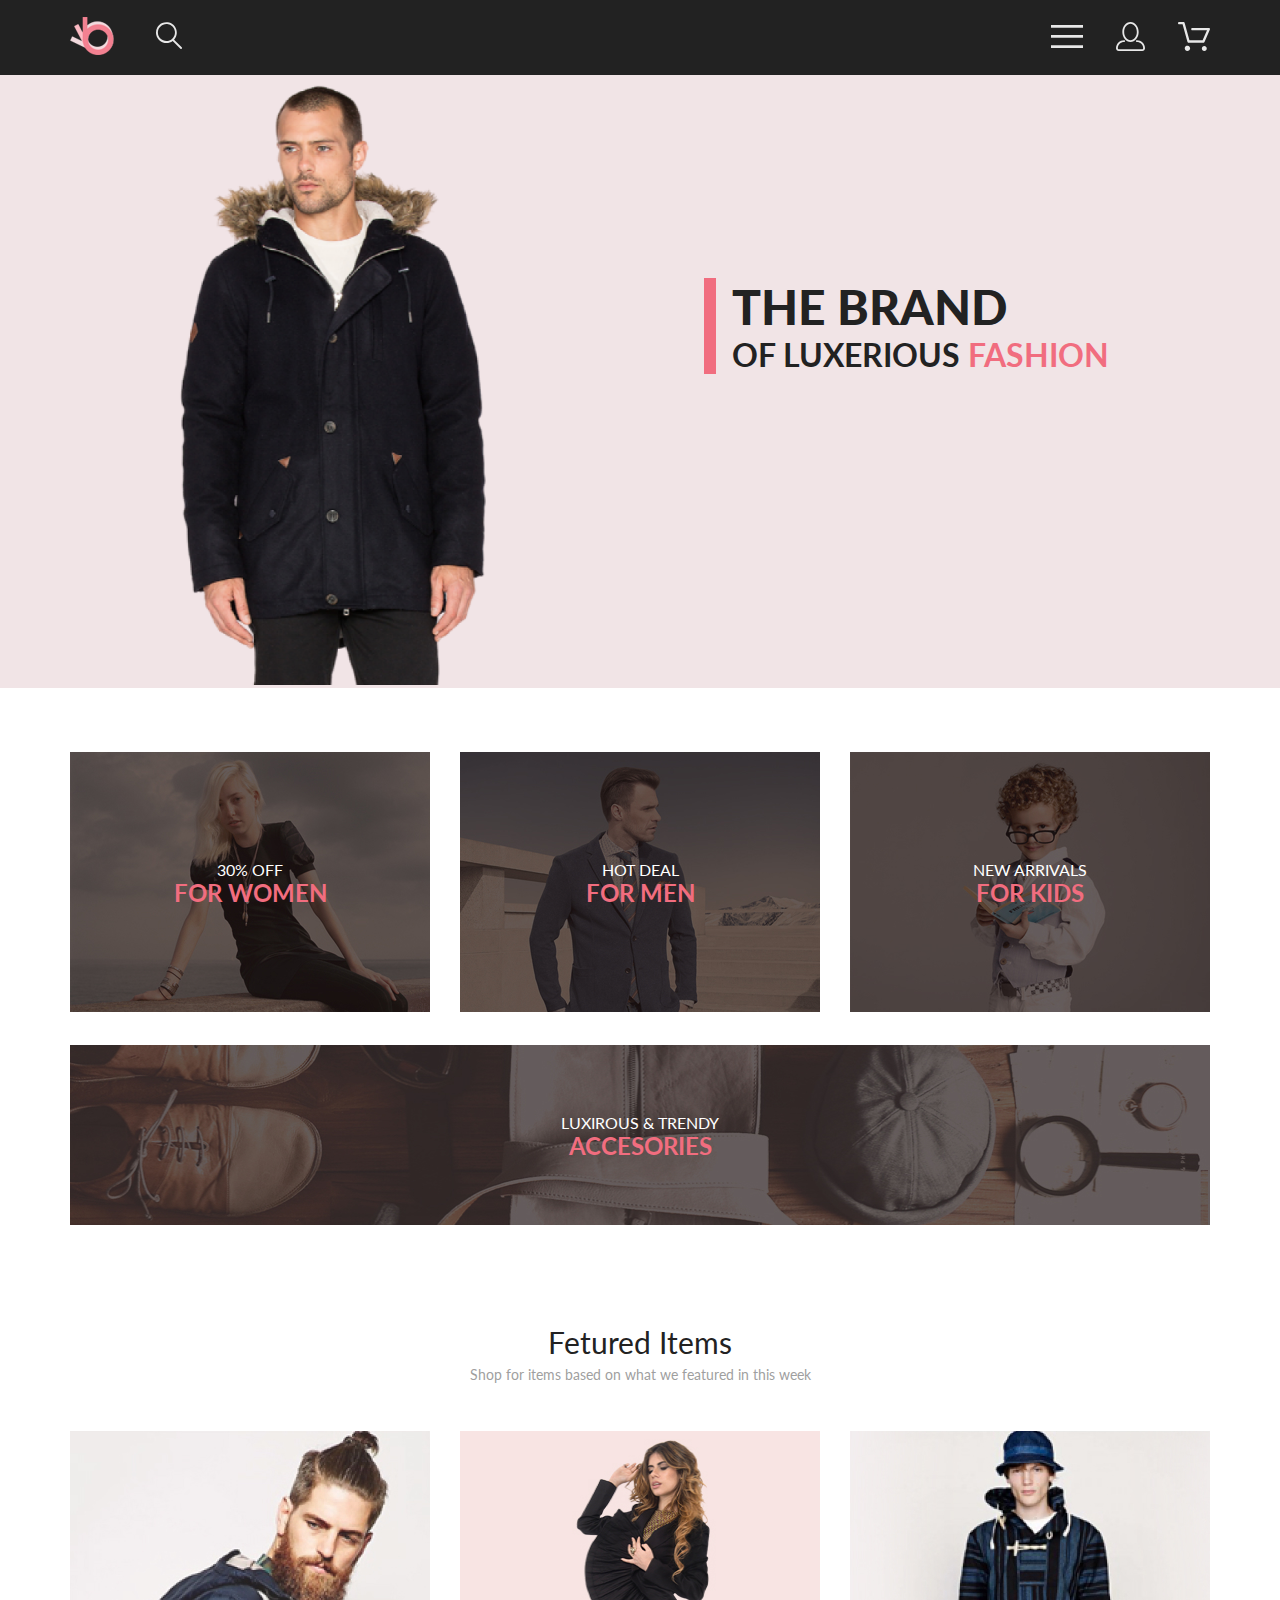
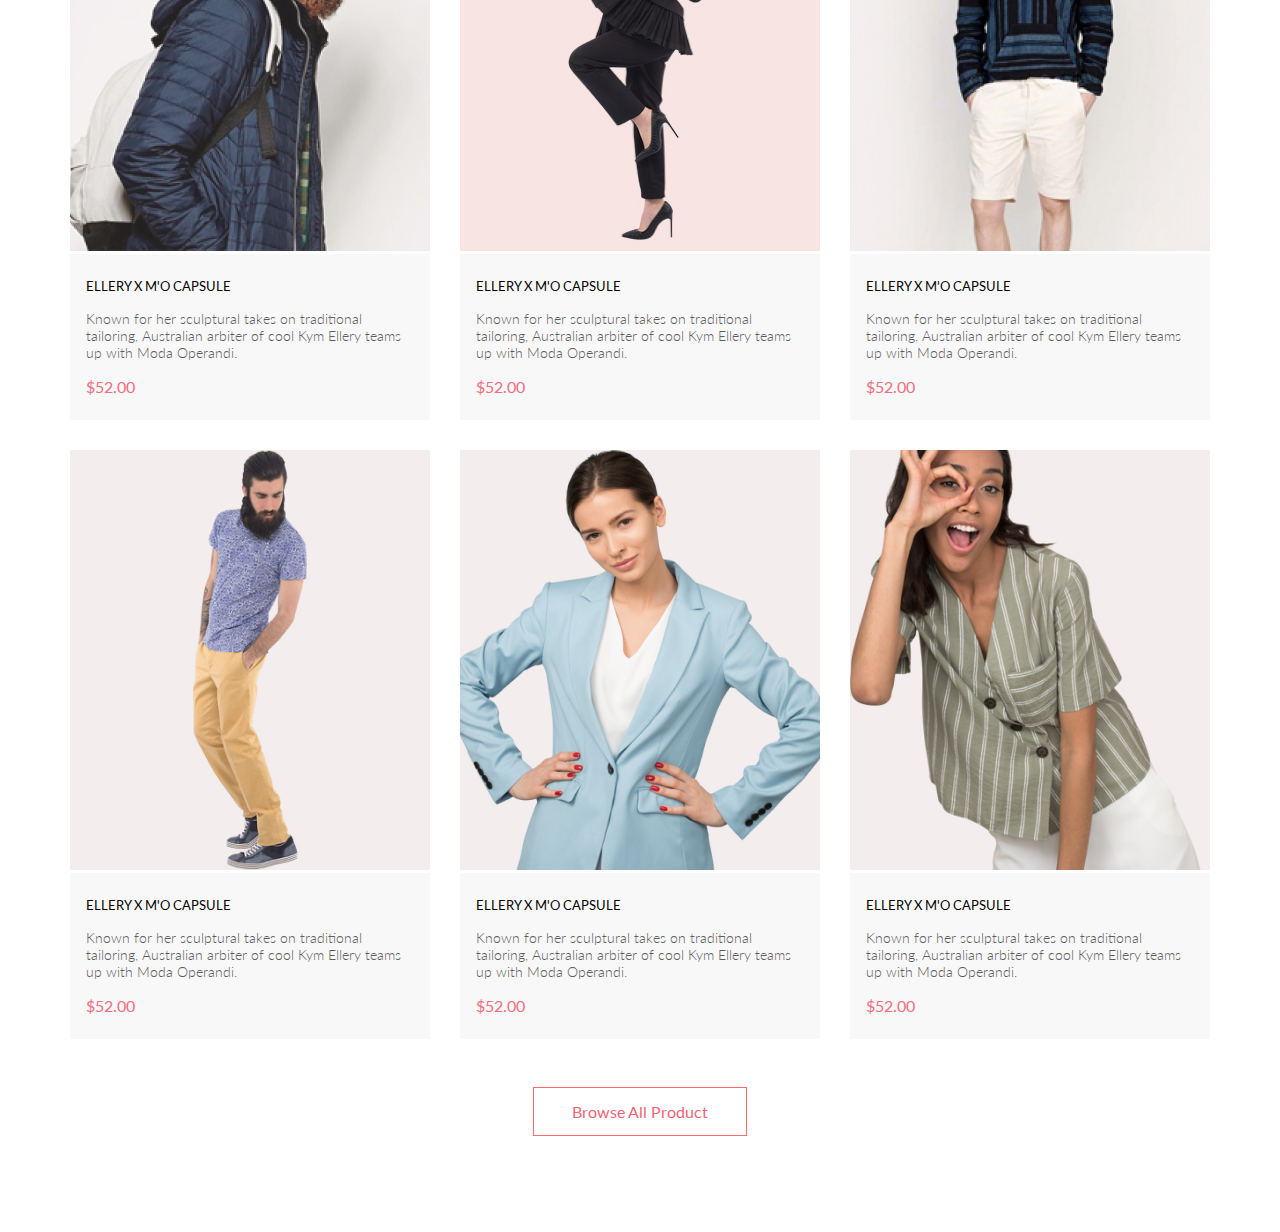
<file: index.html>
<!DOCTYPE html>
<html lang="en">

<head>
    <meta charset="UTF-8">
    <meta http-equiv="X-UA-Compatible" content="IE=edge">
    <meta name="viewport" content="width=device-width, initial-scale=1.0">
    <link rel="preconnect" href="https://fonts.googleapis.com">
    <link rel="preconnect" href="https://fonts.gstatic.com" crossorigin>
    <link href="https://fonts.googleapis.com/css2?family=Lato:wght@300;400;700;900&display=swap" rel="stylesheet">
    <title>Document</title>
    <link rel="stylesheet" href="style.css">
</head>

<body>
    <div class="header center">
        <div class="header__left">
            <a href="#"><img src="img/logo.png" alt="logo"></a>
            <a href="#"><img src="img/search.svg" alt="search"></a>
        </div>
        <div class="header__right">
            <a href="#"><img src="img/menu.svg" alt="menu"></a>
            <a href="#"><img src="img/reg.svg" alt="reg"></a>
            <a href="#"><img src="img/cart.svg" alt="cart"></a>
        </div>
    </div>

    <div class="promo center">
        <div class="promo__img">
            <img src="img/promo.png" alt="photo promo">
        </div>
        <div class="promo__content">
            <div class="promo__info">
                <h1 class="promo__title">THE BRAND</h1>
                <h2 class="promo__heading">OF LUXERIOUS <span class="promo__heading_red">FASHION</span></h2>
            </div>
        </div>
    </div>

    <div class="sale center">
        <div class="sale__item">
            <img src="img/si1.jpg" alt="sale for women">
            <div class="sale__content">
                <p class="sale__text">30% OFF</p>
                <h3 class="sale__heading">FOR WOMEN</h3>
            </div>
        </div>
        <div class="sale__item">
            <img src="img/si2.jpg" alt="sale for men">
            <div class="sale__content">
                <p class="sale__text">HOT DEAL</p>
                <h3 class="sale__heading">FOR MEN</h3>
            </div>
        </div>
        <div class="sale__item">
            <img src="img/si3.jpg" alt="sale for kids">
            <div class="sale__content">
                <p class="sale__text">NEW ARRIVALS</p>
                <h3 class="sale__heading">FOR KIDS</h3>
            </div>
        </div>
        <div class="sale__item sale__item_big">
            <img src="img/si4.jpg" alt="accesories">
            <div class="sale__content">
                <p class="sale__text">LUXIROUS & TRENDY</p>
                <h3 class="sale__heading">ACCESORIES</h3>
            </div>
        </div>
    </div>

    <div class="product center">
        <h3 class="product__heading">Fetured Items</h3>
        <p class="product__text">Shop for items based on what we featured in this week</p>
        <div class="product__goods">
            <div class="product__item">
                <div class="product__position">
                    <img class="product__img" src="img/prod1.jpg" alt="Photo 1 - featured in this week">
                    <a href="#" class="product__img_content">
                        <div class="product_add">
                            <img src="img/addcart.svg" alt="Add to Cart">
                            <div class="product_add_text">Add to Cart</div>
                        </div>
                    </a>
                </div>
                <div class="product__description">
                    <h3 class="product__item_name">ELLERY X M'O CAPSULE</h3>
                    <p class="product__item_text">Known for her sculptural takes on traditional tailoring, Australian arbiter of cool Kym Ellery teams up with Moda Operandi.</p>
                    <p class="product__item_price">$52.00</p>
                </div>
            </div>
            <div class="product__item">
                <div class="product__position">
                    <img class="product__img" src="img/prod2.jpg" alt="Photo 2 - featured in this week">
                    <a href="#" class="product__img_content">
                        <div class="product_add">
                            <img src="img/addcart.svg" alt="Add to Cart">
                            <div class="product_add_text">Add to Cart</div>
                        </div>
                    </a>
                </div>
                <div class="product__description">
                    <h3 class="product__item_name">ELLERY X M'O CAPSULE</h3>
                    <p class="product__item_text">Known for her sculptural takes on traditional tailoring, Australian arbiter of cool Kym Ellery teams up with Moda Operandi.</p>
                    <p class="product__item_price">$52.00</p>
                </div>
            </div>
            <div class="product__item">
                <div class="product__position">
                    <img class="product__img" src="img/prod3.jpg" alt="Photo 3 - featured in this week">
                    <a href="#" class="product__img_content">
                        <div class="product_add">
                            <img src="img/addcart.svg" alt="Add to Cart">
                            <div class="product_add_text">Add to Cart</div>
                        </div>
                    </a>
                </div>
                <div class="product__description">
                    <h3 class="product__item_name">ELLERY X M'O CAPSULE</h3>
                    <p class="product__item_text">Known for her sculptural takes on traditional tailoring, Australian arbiter of cool Kym Ellery teams up with Moda Operandi.</p>
                    <p class="product__item_price">$52.00</p>
                </div>
            </div>
            <div class="product__item">
                <div class="product__position">
                    <img class="product__img" src="img/prod4.jpg" alt="Photo 4 - featured in this week">
                    <a href="#" class="product__img_content">
                        <div class="product_add">
                            <img src="img/addcart.svg" alt="Add to Cart">
                            <div class="product_add_text">Add to Cart</div>
                        </div>
                    </a>
                </div>
                <div class="product__description">
                    <h3 class="product__item_name">ELLERY X M'O CAPSULE</h3>
                    <p class="product__item_text">Known for her sculptural takes on traditional tailoring, Australian arbiter of cool Kym Ellery teams up with Moda Operandi.</p>
                    <p class="product__item_price">$52.00</p>
                </div>
            </div>
            <div class="product__item">
                <div class="product__position">
                    <img class="product__img" src="img/prod5.jpg" alt="Photo 5 - featured in this week">
                    <a href="#" class="product__img_content">
                        <div class="product_add">
                            <img src="img/addcart.svg" alt="Add to Cart">
                            <div class="product_add_text">Add to Cart</div>
                        </div>
                    </a>
                </div>
                <div class="product__description">
                    <h3 class="product__item_name">ELLERY X M'O CAPSULE</h3>
                    <p class="product__item_text">Known for her sculptural takes on traditional tailoring, Australian arbiter of cool Kym Ellery teams up with Moda Operandi.</p>
                    <p class="product__item_price">$52.00</p>
                </div>
            </div>
            <div class="product__item">
                <div class="product__position">
                    <img class="product__img" src="img/prod6.jpg" alt="Photo 6 - featured in this week">
                    <a href="#" class="product__img_content">
                        <div class="product_add">
                            <img src="img/addcart.svg" alt="Add to Cart">
                            <div class="product_add_text">Add to Cart</div>
                        </div>
                    </a>
                </div>
                <div class="product__description">
                    <h3 class="product__item_name">ELLERY X M'O CAPSULE</h3>
                    <p class="product__item_text">Known for her sculptural takes on traditional tailoring, Australian arbiter of cool Kym Ellery teams up with Moda Operandi.</p>
                    <p class="product__item_price">$52.00</p>
                </div>
            </div>
        </div>
        <div>
            <div class="product__button_block">
                <a href="#" class="product__button">Browse All Product</a>
            </div>
        </div>

    </div>

</body>

</html>
</file>
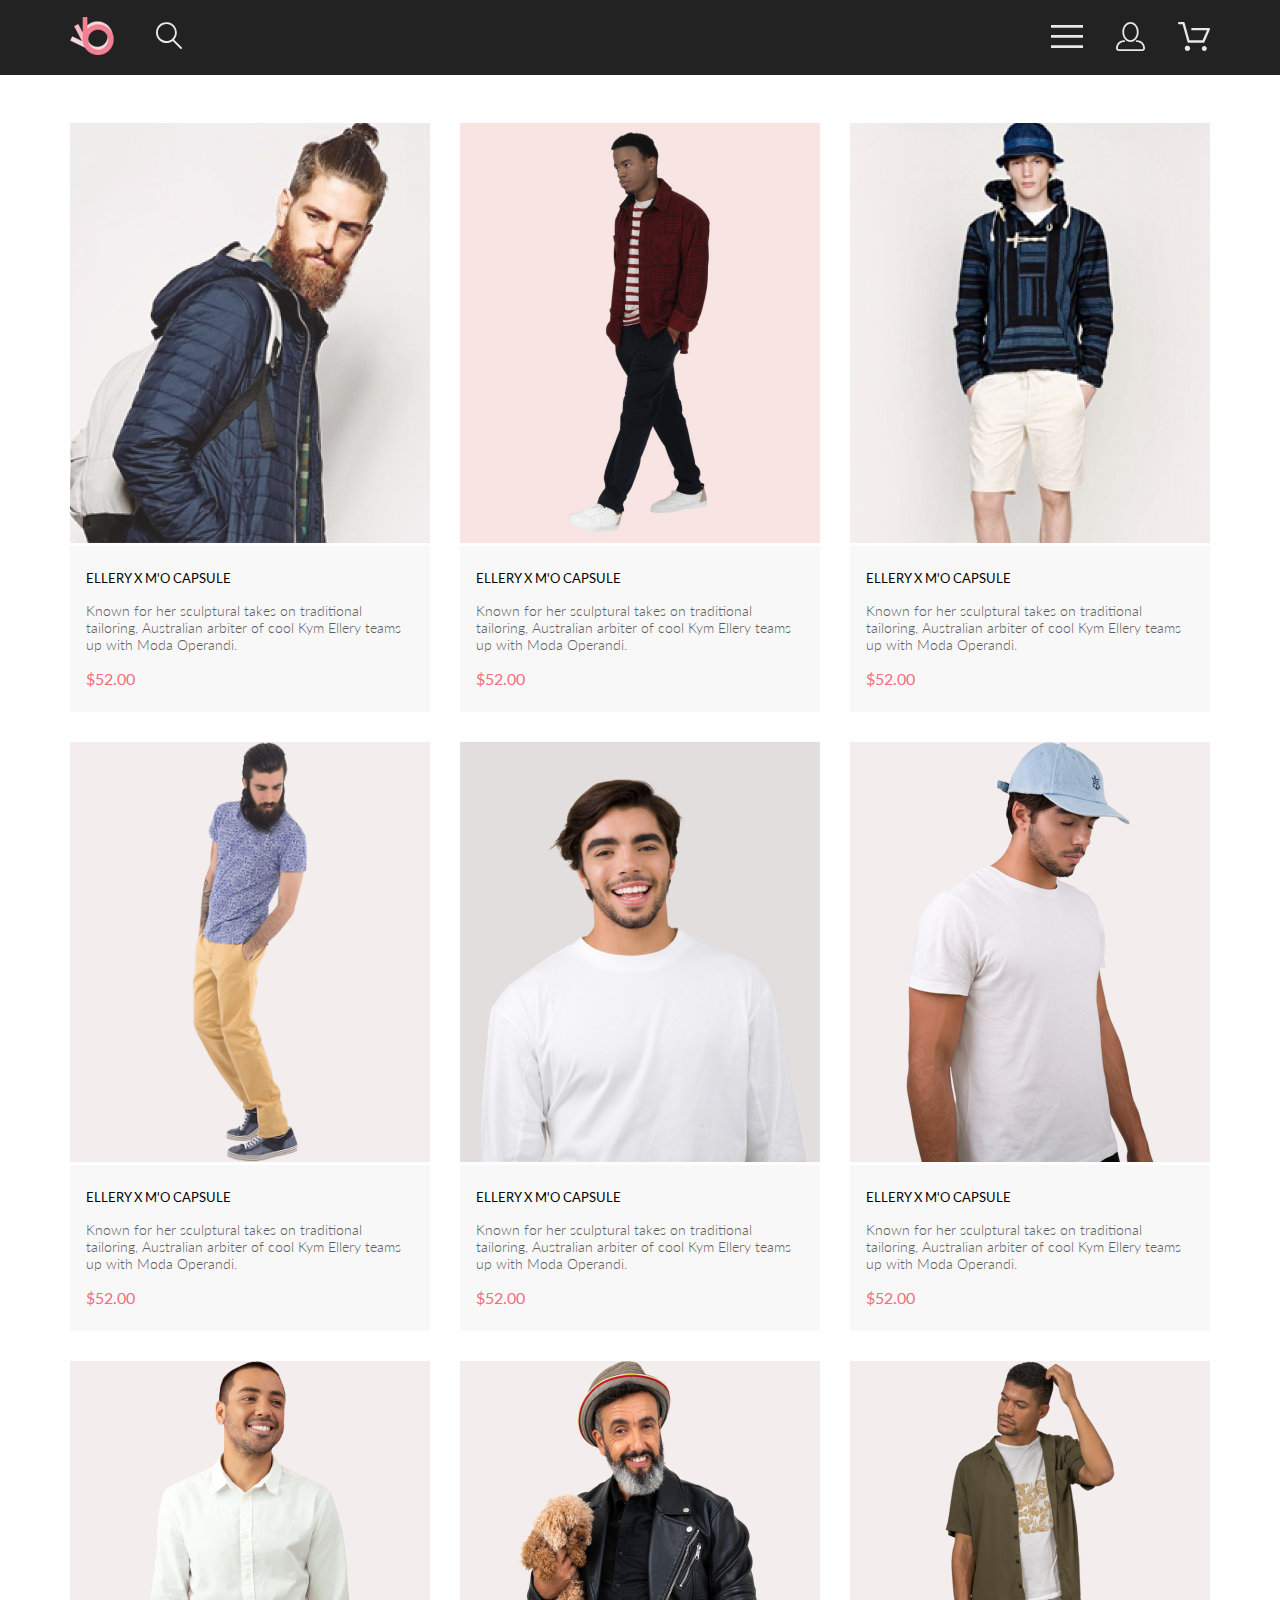
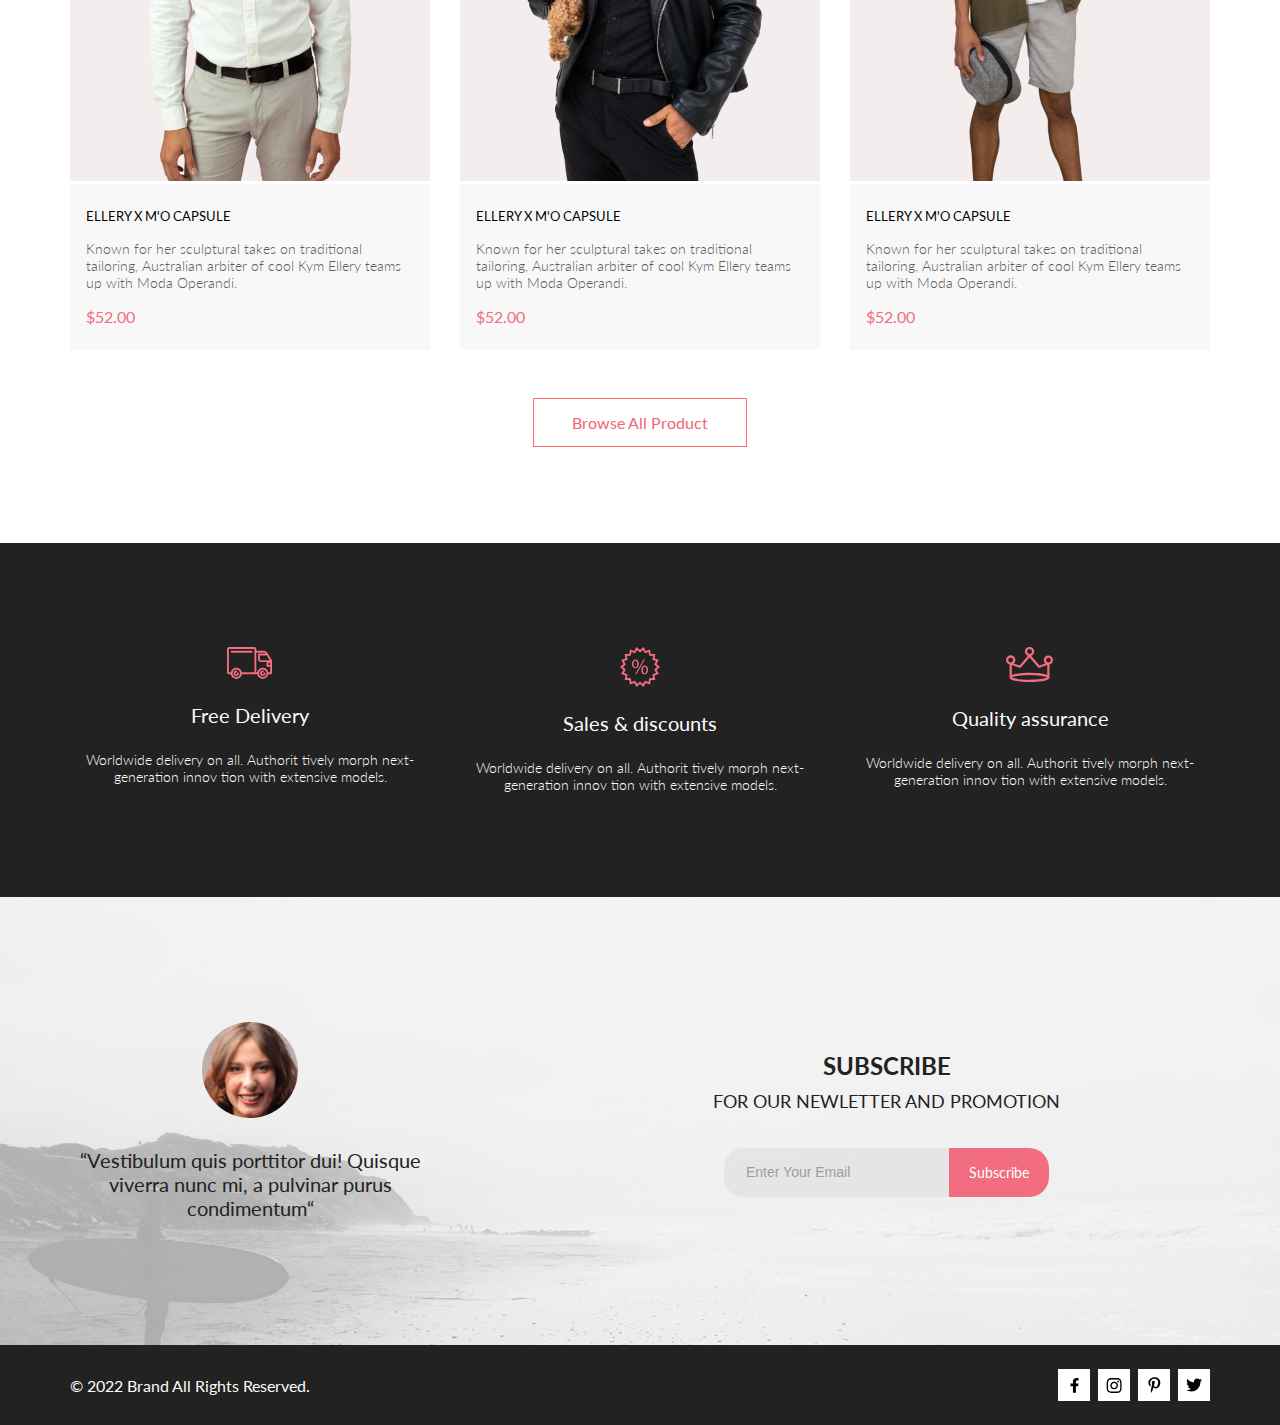
<file: catalog.html>
<!DOCTYPE html>
<html lang="en">

<head>
    <meta charset="UTF-8">
    <meta http-equiv="X-UA-Compatible" content="IE=edge">
    <meta name="viewport" content="width=device-width, initial-scale=1.0">
    <link rel="preconnect" href="https://fonts.googleapis.com">
    <link rel="preconnect" href="https://fonts.gstatic.com" crossorigin>
    <link href="https://fonts.googleapis.com/css2?family=Lato:wght@300;400;700;900&display=swap" rel="stylesheet">
    <title>Document</title>
    <link rel="stylesheet" href="style.css">
</head>

<body>
    <header class="header center">
        <div class="header__left">
            <a href="index.html"><img src="img/logo.png" alt="logo"></a>
            <a href="#"><img src="img/search.svg" alt="search"></a>
        </div>
        <nav class="header__right">
            <a href="catalog.html"><img src="img/menu.svg" alt="menu"></a>
            <a href="registration.html"><img src="img/reg.svg" alt="reg"></a>
            <a href="cart.html"><img src="img/cart.svg" alt="cart"></a>
        </nav>
    </header>



    <section class="product center">
        <div class="product__goods">
            <div class="product__item">
                <img class="product__img" src="img/catalog_photo1.jpg" alt="Photo 1 - featured in this week">
                <div class="product__description">
                    <a href="#">
                        <h3 class="product__item_name">ELLERY X M'O CAPSULE</h3>
                    </a>
                    <p class="product__item_text">Known for her sculptural takes on traditional tailoring, Australian arbiter of cool Kym Ellery teams up with Moda Operandi.</p>
                    <p class="product__item_price">$52.00</p>
                </div>
                <a href="#" class="product__img_content">
                    <img src="img/addcart.svg" alt="Add to Cart">
                    <div class="product__add_text">Add to Cart</div>
                </a>
            </div>
            <div class="product__item">
                <img class="product__img" src="img/catalog_photo2.jpg" alt="Photo 2 - featured in this week">
                <div class="product__description">
                    <a href="#">
                        <h3 class="product__item_name">ELLERY X M'O CAPSULE</h3>
                    </a>
                    <p class="product__item_text">Known for her sculptural takes on traditional tailoring, Australian arbiter of cool Kym Ellery teams up with Moda Operandi.</p>
                    <p class="product__item_price">$52.00</p>
                </div>
                <a href="#" class="product__img_content">
                    <img src="img/addcart.svg" alt="Add to Cart">
                    <div class="product__add_text">Add to Cart</div>
                </a>
            </div>
            <div class="product__item">
                <img class="product__img" src="img/catalog_photo3.jpg" alt="Photo 3 - featured in this week">
                <div class="product__description">
                    <a href="#">
                        <h3 class="product__item_name">ELLERY X M'O CAPSULE</h3>
                    </a>
                    <p class="product__item_text">Known for her sculptural takes on traditional tailoring, Australian arbiter of cool Kym Ellery teams up with Moda Operandi.</p>
                    <p class="product__item_price">$52.00</p>
                </div>
                <a href="#" class="product__img_content">
                    <img src="img/addcart.svg" alt="Add to Cart">
                    <div class="product__add_text">Add to Cart</div>
                </a>
            </div>
            <div class="product__item">
                <img class="product__img" src="img/catalog_photo4.jpg" alt="Photo 4 - featured in this week">
                <div class="product__description">
                    <a href="#">
                        <h3 class="product__item_name">ELLERY X M'O CAPSULE</h3>
                    </a>
                    <p class="product__item_text">Known for her sculptural takes on traditional tailoring, Australian arbiter of cool Kym Ellery teams up with Moda Operandi.</p>
                    <p class="product__item_price">$52.00</p>
                </div>
                <a href="#" class="product__img_content">
                    <img src="img/addcart.svg" alt="Add to Cart">
                    <div class="product__add_text">Add to Cart</div>
                </a>
            </div>
            <div class="product__item">
                <img class="product__img" src="img/catalog_photo5.jpg" alt="Photo 5 - featured in this week">
                <div class="product__description">
                    <a href="#">
                        <h3 class="product__item_name">ELLERY X M'O CAPSULE</h3>
                    </a>
                    <p class="product__item_text">Known for her sculptural takes on traditional tailoring, Australian arbiter of cool Kym Ellery teams up with Moda Operandi.</p>
                    <p class="product__item_price">$52.00</p>
                </div>
                <a href="#" class="product__img_content">
                    <img src="img/addcart.svg" alt="Add to Cart">
                    <div class="product__add_text">Add to Cart</div>
                </a>
            </div>
            <div class="product__item">
                <img class="product__img" src="img/catalog_photo6.jpg" alt="Photo 6 - featured in this week">
                <div class="product__description">
                    <a href="#">
                        <h3 class="product__item_name">ELLERY X M'O CAPSULE</h3>
                    </a>
                    <p class="product__item_text">Known for her sculptural takes on traditional tailoring, Australian arbiter of cool Kym Ellery teams up with Moda Operandi.</p>
                    <p class="product__item_price">$52.00</p>
                </div>
                <a href="#" class="product__img_content">
                    <img src="img/addcart.svg" alt="Add to Cart">
                    <div class="product__add_text">Add to Cart</div>
                </a>
            </div>
            <div class="product__item">
                <img class="product__img" src="img/catalog_photo7.jpg" alt="Photo 7 - featured in this week">
                <div class="product__description">
                    <a href="#">
                        <h3 class="product__item_name">ELLERY X M'O CAPSULE</h3>
                    </a>
                    <p class="product__item_text">Known for her sculptural takes on traditional tailoring, Australian arbiter of cool Kym Ellery teams up with Moda Operandi.</p>
                    <p class="product__item_price">$52.00</p>
                </div>
                <a href="#" class="product__img_content">
                    <img src="img/addcart.svg" alt="Add to Cart">
                    <div class="product__add_text">Add to Cart</div>
                </a>
            </div>
            <div class="product__item">
                <img class="product__img" src="img/catalog_photo8.jpg" alt="Photo 8 - featured in this week">
                <div class="product__description">
                    <a href="#">
                        <h3 class="product__item_name">ELLERY X M'O CAPSULE</h3>
                    </a>
                    <p class="product__item_text">Known for her sculptural takes on traditional tailoring, Australian arbiter of cool Kym Ellery teams up with Moda Operandi.</p>
                    <p class="product__item_price">$52.00</p>
                </div>
                <a href="#" class="product__img_content">
                    <img src="img/addcart.svg" alt="Add to Cart">
                    <div class="product__add_text">Add to Cart</div>
                </a>
            </div>
            <div class="product__item">
                <img class="product__img" src="img/catalog_photo9.jpg" alt="Photo 9 - featured in this week">
                <div class="product__description">
                    <a href="#">
                        <h3 class="product__item_name">ELLERY X M'O CAPSULE</h3>
                    </a>
                    <p class="product__item_text">Known for her sculptural takes on traditional tailoring, Australian arbiter of cool Kym Ellery teams up with Moda Operandi.</p>
                    <p class="product__item_price">$52.00</p>
                </div>
                <a href="#" class="product__img_content">
                    <img src="img/addcart.svg" alt="Add to Cart">
                    <div class="product__add_text">Add to Cart</div>
                </a>
            </div>
        </div>
        <div>
            <div class="product__button_block">
                <a href="#" class="product__button">Browse All Product</a>
            </div>
        </div>

    </section>

    <section class="article center">
        <article class="article__item">
            <img src="img/article1.svg" alt="Image article 1">
            <h3 class="article__item_name">Free Delivery</h3>
            <p class="article__item_text">Worldwide delivery on all. Authorit tively morph next-generation innov tion with extensive models.</p>
        </article>
        <article class="article__item">
            <img src="img/article2.svg" alt="Image article 2">
            <h3 class="article__item_name">Sales & discounts</h3>
            <p class="article__item_text">Worldwide delivery on all. Authorit tively morph next-generation innov tion with extensive models.</p>
        </article>
        <article class="article__item">
            <img src="img/article3.svg" alt="Image article 3">
            <h3 class="article__item_name">Quality assurance</h3>
            <p class="article__item_text">Worldwide delivery on all. Authorit tively morph next-generation innov tion with extensive models.</p>
        </article>
    </section>
    <footer>
        <section class="subscribe center">
            <figure class="subscribe__quote">
                <img src="img/quote_person.png" alt="Photo person">
                <figcaption class="subscribe__quote_text">“Vestibulum quis porttitor dui! Quisque viverra nunc mi, a pulvinar purus condimentum“</figcaption>
            </figure>
            <div class="subscribe__input_content">
                <h2 class="subscribe__heading">SUBSCRIBE</h2>
                <h3 class="subscribe__text">FOR OUR NEWLETTER AND PROMOTION</h3>
                <div class="subscribe__input_block">
                    <input class="subscribe__input_email" placeholder="Enter Your Email" type="email">
                    <a class="subscribe__submit" href="#">Subscribe</a>
                </div>
            </div>
        </section>
        <div class="footer center">
            <p class="footer__text">&copy; 2022 Brand All Rights Reserved.</p>
            <div class="icons">
                <a class="icons__link" href="#">
                    <svg width="9" height="15" viewBox="0 0 9 15" fill="none" xmlns="http://www.w3.org/2000/svg">
                    <path d="M8.08836 8.28L8.50686 5.61602H5.89022V3.88729C5.89022 3.15848 6.25574 2.44806 7.42765 2.44806H8.61722V0.179975C8.61722 0.179975 7.53772 0 6.50561 0C4.35073 0 2.9422 1.27593 2.9422 3.5857V5.61602H0.546875V8.28H2.9422V14.72H5.89022V8.28H8.08836Z" fill="black"/>
                    </svg>
                </a>
                <a class="icons__link" href="#">
                    <svg width="16" height="15" viewBox="0 0 16 15" fill="none" xmlns="http://www.w3.org/2000/svg">
                    <path d="M8.13897 3.68159C6.02383 3.68159 4.31774 5.38491 4.31774 7.49663C4.31774 9.60835 6.02383 11.3117 8.13897 11.3117C10.2541 11.3117 11.9602 9.60835 11.9602 7.49663C11.9602 5.38491 10.2541 3.68159 8.13897 3.68159ZM8.13897 9.9769C6.77211 9.9769 5.65467 8.8646 5.65467 7.49663C5.65467 6.12866 6.76878 5.01636 8.13897 5.01636C9.50915 5.01636 10.6233 6.12866 10.6233 7.49663C10.6233 8.8646 9.50583 9.9769 8.13897 9.9769ZM13.0078 3.52554C13.0078 4.02026 12.6087 4.41538 12.1165 4.41538C11.621 4.41538 11.2252 4.01694 11.2252 3.52554C11.2252 3.03413 11.6243 2.63569 12.1165 2.63569C12.6087 2.63569 13.0078 3.03413 13.0078 3.52554ZM15.5386 4.42866C15.4821 3.23667 15.2094 2.18081 14.3347 1.31089C13.4634 0.440967 12.4058 0.168701 11.2119 0.108936C9.9814 0.039209 6.29321 0.039209 5.0627 0.108936C3.8721 0.165381 2.81453 0.437646 1.93987 1.30757C1.06522 2.17749 0.795836 3.23335 0.735973 4.42534C0.666134 5.65386 0.666134 9.33608 0.735973 10.5646C0.79251 11.7566 1.06522 12.8124 1.93987 13.6824C2.81453 14.5523 3.86878 14.8246 5.0627 14.8843C6.29321 14.9541 9.9814 14.9541 11.2119 14.8843C12.4058 14.8279 13.4634 14.5556 14.3347 13.6824C15.2061 12.8124 15.4788 11.7566 15.5386 10.5646C15.6085 9.33608 15.6085 5.65718 15.5386 4.42866ZM13.949 11.8828C13.6895 12.5335 13.1874 13.0349 12.5322 13.2972C11.5511 13.6857 9.22314 13.596 8.13897 13.596C7.05479 13.596 4.72348 13.6824 3.74573 13.2972C3.09389 13.0382 2.59171 12.5369 2.32898 11.8828C1.93987 10.9033 2.02967 8.57905 2.02967 7.49663C2.02967 6.41421 1.9432 4.08667 2.32898 3.1105C2.58838 2.45972 3.09056 1.95835 3.74573 1.69604C4.7268 1.30757 7.05479 1.39722 8.13897 1.39722C9.22314 1.39722 11.5545 1.31089 12.5322 1.69604C13.184 1.95503 13.6862 2.4564 13.949 3.1105C14.3381 4.08999 14.2483 6.41421 14.2483 7.49663C14.2483 8.57905 14.3381 10.9066 13.949 11.8828Z" fill="black"/>
                    </svg>
                </a>
                <a class="icons__link" href="#">
                    <svg width="13" height="16" viewBox="0 0 13 16" fill="none" xmlns="http://www.w3.org/2000/svg">
                    <path d="M6.74032 0.203125C3.55564 0.203125 0.408203 2.34063 0.408203 5.8C0.408203 8 1.63738 9.25 2.38233 9.25C2.68963 9.25 2.86655 8.3875 2.86655 8.14375C2.86655 7.85313 2.13091 7.23438 2.13091 6.025C2.13091 3.5125 4.03055 1.73125 6.4889 1.73125C8.60271 1.73125 10.1671 2.94062 10.1671 5.1625C10.1671 6.82187 9.50597 9.93437 7.36422 9.93437C6.59133 9.93437 5.93018 9.37187 5.93018 8.56563C5.93018 7.38438 6.74963 6.24062 6.74963 5.02187C6.74963 2.95312 3.835 3.32812 3.835 5.82812C3.835 6.35313 3.90018 6.93437 4.13298 7.4125C3.70463 9.26875 2.82931 12.0344 2.82931 13.9469C2.82931 14.5375 2.91311 15.1188 2.96899 15.7094C3.07452 15.8281 3.02175 15.8156 3.18316 15.7563C4.74757 13.6 4.69169 13.1781 5.3994 10.3562C5.78119 11.0875 6.76826 11.4812 7.55046 11.4812C10.8469 11.4812 12.3275 8.24688 12.3275 5.33125C12.3275 2.22813 9.66427 0.203125 6.74032 0.203125Z" fill="black"/>
                    </svg>
                </a>
                <a class="icons__link" href="#">
                    <svg width="17" height="14" viewBox="0 0 17 14" fill="none" xmlns="http://www.w3.org/2000/svg">
                    <path d="M14.417 3.74052C14.427 3.88264 14.427 4.0248 14.427 4.16692C14.427 8.50192 11.1498 13.4969 5.15986 13.4969C3.31448 13.4969 1.60022 12.9588 0.158203 12.0248C0.420396 12.0552 0.67247 12.0654 0.944752 12.0654C2.46741 12.0654 3.8691 11.5476 4.98843 10.6644C3.5565 10.6339 2.3565 9.68977 1.94305 8.39027C2.14475 8.4207 2.34642 8.44102 2.5582 8.44102C2.85063 8.44102 3.14308 8.40039 3.41533 8.32936C1.92291 8.02477 0.803551 6.70498 0.803551 5.11108V5.07048C1.23715 5.31414 1.74139 5.46642 2.2758 5.4867C1.39849 4.89786 0.823727 3.8928 0.823727 2.75573C0.823727 2.14661 0.985041 1.58823 1.26741 1.10092C2.87077 3.09077 5.28086 4.39023 7.98334 4.53239C7.93293 4.28873 7.90266 4.03495 7.90266 3.78114C7.90266 1.97402 9.35477 0.501953 11.1598 0.501953C12.0976 0.501953 12.9446 0.897891 13.5396 1.53748C14.2757 1.39536 14.9816 1.12123 15.6068 0.745609C15.3648 1.50705 14.8505 2.14664 14.1749 2.5527C14.8304 2.48167 15.4657 2.29889 16.0505 2.04511C15.6069 2.69483 15.0522 3.27348 14.417 3.74052Z" fill="black"/>
                    </svg>
                </a>
            </div>
        </div>
    </footer>

</body>

</html>
</file>
<file: style.css>
* {
  margin: 0;
  padding: 0;
}

body {
  font-family: 'Lato', sans-serif;
}

img {
  max-width: 100%;
}

a {
  text-decoration: none;
}

.center {
  padding-left: calc(50% - 570px);
  padding-right: calc(50% - 570px);
}

.header {
  min-height: 75px;
  background: #222222;
  display: -webkit-box;
  display: -ms-flexbox;
  display: flex;
  -ms-flex-wrap: wrap;
      flex-wrap: wrap;
  -webkit-box-orient: horizontal;
  -webkit-box-direction: normal;
      -ms-flex-direction: row;
          flex-direction: row;
  -webkit-box-pack: justify;
      -ms-flex-pack: justify;
          justify-content: space-between;
  -webkit-box-align: center;
      -ms-flex-align: center;
          align-items: center;
}

.header__left {
  display: -webkit-box;
  display: -ms-flexbox;
  display: flex;
  -webkit-box-align: center;
      -ms-flex-align: center;
          align-items: center;
  gap: 41px;
}

.header__right {
  display: -webkit-box;
  display: -ms-flexbox;
  display: flex;
  -webkit-box-align: center;
      -ms-flex-align: center;
          align-items: center;
  gap: 33px;
}

.promo {
  background: #F1E4E6;
  padding-left: calc(50% - 800px);
  padding-right: calc(50% - 800px);
  display: -webkit-box;
  display: -ms-flexbox;
  display: flex;
}

.promo__img {
  width: 50%;
}

.promo__info {
  border-left: 12px solid #F16D7F;
  padding-left: 16px;
  margin-top: 50%;
}

.promo__content {
  padding-left: 64px;
}

.promo__title {
  font-style: normal;
  font-weight: 900;
  font-size: 48px;
  line-height: 58px;
  color: #222222;
}

.promo__heading {
  font-style: normal;
  font-weight: 700;
  font-size: 32px;
  line-height: 38px;
  color: #222222;
}

.promo__heading_red {
  color: #F16D7F;
}

.sale {
  gap: 30px;
  display: -ms-grid;
  display: grid;
  -ms-grid-columns: (1fr)[3];
      grid-template-columns: repeat(3, 1fr);
  padding-top: 64px;
  padding-bottom: 96px;
}

.sale__item {
  position: relative;
}

.sale__content {
  position: absolute;
  width: 100%;
  height: 100%;
  top: 0;
  left: 0;
  display: -webkit-box;
  display: -ms-flexbox;
  display: flex;
  -webkit-box-align: center;
      -ms-flex-align: center;
          align-items: center;
  -webkit-box-pack: center;
      -ms-flex-pack: center;
          justify-content: center;
  -webkit-box-orient: vertical;
  -webkit-box-direction: normal;
      -ms-flex-direction: column;
          flex-direction: column;
}

.sale__item_big {
  min-height: 180px;
  grid-column: 1 / -1;
}

.sale__text {
  font-style: normal;
  font-weight: 400;
  font-size: 16px;
  line-height: 19px;
  text-align: center;
  color: #FFFFFF;
}

.sale__heading {
  font-weight: 700;
  font-size: 24px;
  line-height: 28px;
  text-align: center;
  color: #F16D7F;
}

.product__heading {
  font-weight: 400;
  font-size: 30px;
  line-height: 36px;
  color: #222222;
  text-align: center;
  margin-bottom: 6px;
}

.product__text {
  font-weight: 400;
  font-size: 14px;
  line-height: 17px;
  color: #9F9F9F;
  text-align: center;
}

.product__goods {
  gap: 30px;
  display: -ms-grid;
  display: grid;
  /* grid-template-columns: repeat(3, 1fr); */
  -ms-grid-columns: (360px)[auto-fit];
      grid-template-columns: repeat(auto-fit, 360px);
  -webkit-box-pack: center;
      -ms-flex-pack: center;
          justify-content: center;
  margin-top: 48px;
}

.product__img {
  width: 100%;
}

.product__item {
  position: relative;
}

.product__img_content {
  position: absolute;
  top: 188px;
  left: 111px;
  display: none;
  -webkit-box-align: center;
      -ms-flex-align: center;
          align-items: center;
  -webkit-box-pack: center;
      -ms-flex-pack: center;
          justify-content: center;
  font-weight: 400;
  font-size: 14px;
  line-height: 17px;
  color: #FFFFFF;
  padding: 10px 12px;
  border: 1px solid #FFFFFF;
}

.product__item:hover .product__img {
  -webkit-filter: brightness(0.5);
          filter: brightness(0.5);
}

.product__item:hover .product__img_content {
  display: -webkit-box;
  display: -ms-flexbox;
  display: flex;
}

.product__add_text {
  margin-left: 8px;
}

.product__description {
  display: -webkit-box;
  display: -ms-flexbox;
  display: flex;
  -webkit-box-orient: vertical;
  -webkit-box-direction: normal;
      -ms-flex-direction: column;
          flex-direction: column;
  -webkit-box-pack: center;
      -ms-flex-pack: center;
          justify-content: center;
  -webkit-box-align: start;
      -ms-flex-align: start;
          align-items: flex-start;
  gap: 16px;
  padding: 24px 16px;
  background: #F8F8F8;
}

.product__item_name {
  font-weight: 400;
  font-size: 13px;
  line-height: 16px;
  color: #000000;
}

.product__item_text {
  font-weight: 300;
  font-size: 14px;
  line-height: 17px;
  color: #5D5D5D;
}

.product__item_price {
  font-weight: 400;
  font-size: 16px;
  line-height: 19px;
  color: #F16D7F;
}

.product__button_block {
  text-align: center;
}

.product__button {
  font-weight: 400;
  font-size: 16px;
  line-height: 19px;
  color: #F26376;
  border: 1px solid #FF6A6A;
  padding: 14px 38px;
  display: inline-block;
  margin-top: 48px;
  margin-bottom: 96px;
}

.product__button:hover {
  color: #FFFFFF;
  background: #F16D7F;
}

.article {
  background: #222222;
  padding-top: 104px;
  padding-bottom: 104px;
  display: -webkit-box;
  display: -ms-flexbox;
  display: flex;
  -webkit-box-orient: horizontal;
  -webkit-box-direction: normal;
      -ms-flex-direction: row;
          flex-direction: row;
  -ms-flex-wrap: wrap;
      flex-wrap: wrap;
  -webkit-box-pack: center;
      -ms-flex-pack: center;
          justify-content: center;
  gap: 30px;
}

.article__item {
  display: -webkit-box;
  display: -ms-flexbox;
  display: flex;
  -webkit-box-orient: vertical;
  -webkit-box-direction: normal;
      -ms-flex-direction: column;
          flex-direction: column;
  -webkit-box-align: center;
      -ms-flex-align: center;
          align-items: center;
  gap: 24px;
  width: 360px;
}

.article__item_name {
  font-style: normal;
  font-weight: 400;
  font-size: 20px;
  line-height: 24px;
  color: #FBFBFB;
}

.article__item_text {
  font-weight: 300;
  font-size: 14px;
  line-height: 17px;
  text-align: center;
  color: #FBFBFB;
}

.subscribe {
  min-height: 448px;
  padding-top: 32px;
  padding-bottom: 32px;
  background-image: url(img/subscribe_photo.jpg);
  background-repeat: no-repeat;
  background-position: center bottom;
  -webkit-box-sizing: border-box;
          box-sizing: border-box;
  background-size: cover;
  display: -webkit-box;
  display: -ms-flexbox;
  display: flex;
  -webkit-box-pack: justify;
      -ms-flex-pack: justify;
          justify-content: space-between;
  -ms-flex-wrap: wrap;
      flex-wrap: wrap;
}

.subscribe__quote {
  display: -webkit-box;
  display: -ms-flexbox;
  display: flex;
  -webkit-box-align: center;
      -ms-flex-align: center;
          align-items: center;
  -webkit-box-orient: vertical;
  -webkit-box-direction: normal;
      -ms-flex-direction: column;
          flex-direction: column;
  -webkit-box-pack: center;
      -ms-flex-pack: center;
          justify-content: center;
}

.subscribe__quote_text {
  font-style: normal;
  font-weight: 400;
  font-size: 20px;
  line-height: 24px;
  text-align: center;
  color: #222224;
  max-width: 360px;
  margin-top: 30px;
}

.subscribe__input_content {
  display: -webkit-box;
  display: -ms-flexbox;
  display: flex;
  -webkit-box-orient: vertical;
  -webkit-box-direction: normal;
      -ms-flex-direction: column;
          flex-direction: column;
  -ms-flex-wrap: nowrap;
      flex-wrap: nowrap;
  -webkit-box-pack: center;
      -ms-flex-pack: center;
          justify-content: center;
  -webkit-box-align: center;
      -ms-flex-align: center;
          align-items: center;
  max-width: 556px;
  margin-right: 150px;
}

.subscribe__heading {
  font-style: normal;
  font-weight: 700;
  font-size: 24px;
  line-height: 40px;
  text-align: center;
  color: #222224;
}

.subscribe__text {
  font-style: normal;
  font-weight: 400;
  font-size: 18px;
  line-height: 30px;
  text-align: center;
  color: #222224;
  margin-bottom: 32px;
}

.subscribe__input_block {
  display: -webkit-box;
  display: -ms-flexbox;
  display: flex;
  -webkit-box-orient: horizontal;
  -webkit-box-direction: normal;
      -ms-flex-direction: row;
          flex-direction: row;
}

.subscribe__input_email {
  font-style: normal;
  font-weight: 400;
  font-size: 14px;
  line-height: 17px;
  display: -webkit-box;
  display: -ms-flexbox;
  display: flex;
  -webkit-box-align: center;
      -ms-flex-align: center;
          align-items: center;
  color: #222224;
  opacity: 0.67;
  padding: 16px 22px;
  background: #E1E1E1;
  border: none;
  border-radius: 20px 0 0 20px;
}

.subscribe__submit {
  font-style: normal;
  font-weight: 400;
  font-size: 14px;
  line-height: 17px;
  display: -webkit-box;
  display: -ms-flexbox;
  display: flex;
  -webkit-box-align: center;
      -ms-flex-align: center;
          align-items: center;
  text-align: center;
  color: #FFFFFF;
  background: #F16D7F;
  padding: 16px 20px;
  border: none;
  border-radius: 0 20px 20px 0;
}

.footer {
  background-color: #222222;
  padding-top: 24px;
  padding-bottom: 24px;
  display: -webkit-box;
  display: -ms-flexbox;
  display: flex;
  -webkit-box-orient: horizontal;
  -webkit-box-direction: normal;
      -ms-flex-direction: row;
          flex-direction: row;
  -webkit-box-pack: justify;
      -ms-flex-pack: justify;
          justify-content: space-between;
  -webkit-box-align: center;
      -ms-flex-align: center;
          align-items: center;
}

.footer__text {
  font-style: normal;
  font-weight: 400;
  font-size: 16px;
  line-height: 19px;
  color: #FBFBFB;
}

.icons {
  display: -webkit-box;
  display: -ms-flexbox;
  display: flex;
  gap: 8px;
}

.icons__link {
  width: 32px;
  height: 32px;
  display: block;
  display: -webkit-box;
  display: -ms-flexbox;
  display: flex;
  -webkit-box-pack: center;
      -ms-flex-pack: center;
          justify-content: center;
  -webkit-box-align: center;
      -ms-flex-align: center;
          align-items: center;
  background-color: #FFFFFF;
}

.icons__link:hover {
  background-color: #F16D7F;
}

.icons__link:hover path {
  fill: #FFFFFF;
}
/*# sourceMappingURL=style.css.map */
</file>
